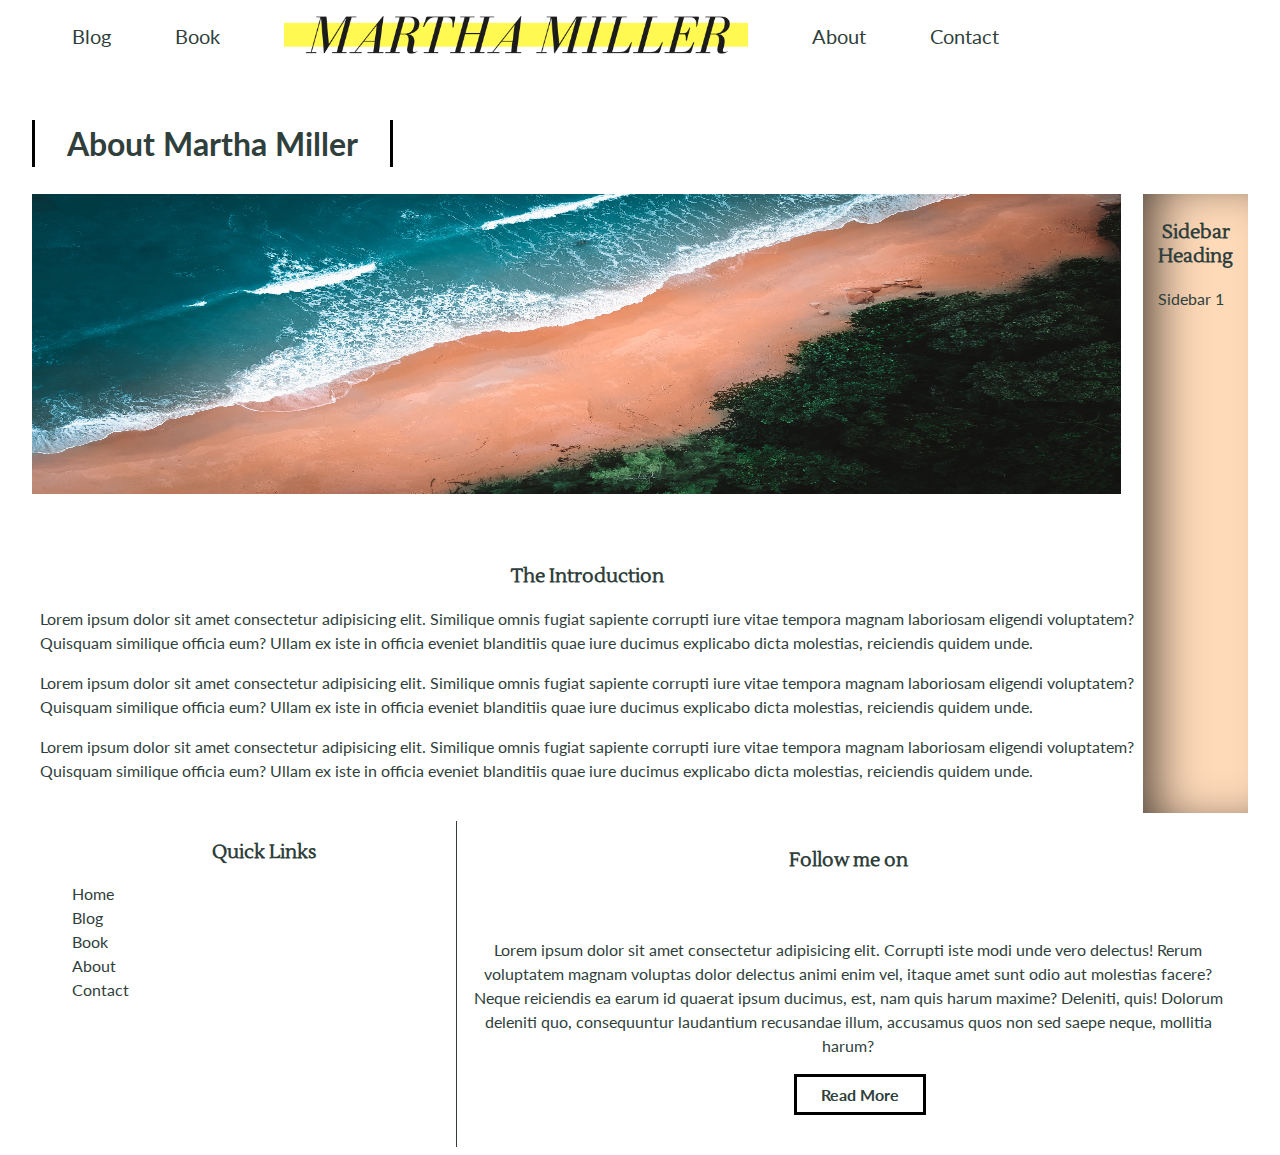
<file: html/about.html>
<!DOCTYPE html>
<html lang="en">
  <head>
    <meta charset="UTF-8" />
    <meta name="viewport" content="width=device-width, initial-scale=1.0" />
    <title>About Martha Miller</title>
    <link rel="stylesheet" href="/css/style.css" />
    <link
      rel="stylesheet"
      href="https://pro.fontawesome.com/releases/v5.10.0/css/all.css"
      integrity="sha384-AYmEC3Yw5cVb3ZcuHtOA93w35dYTsvhLPVnYs9eStHfGJvOvKxVfELGroGkvsg+p"
      crossorigin="anonymous"
    />
  </head>
  <body>
    <nav>
      <div>
        <ul id="main-menu">
            <li><a href="bloglist.html">Blog</a></li>
            <li><a href="book.html">Book</a></li>
            <div id="logo">
              <a href="index.html">
                <img
                  id="logo-img"
                  src="/img/logo.png"
                  alt="Martha Miller Writes Logo"
                />
              </a>
            </div>
            <li><a href="about.html">About</a></li>
            <li><a href="contact.html">Contact</a></li>
          </ul>
      </div>
      <!-- mobile -->
      <div id="menu-icon">
        <i class="fas fa-bars"></i>
      </div>
      <ul id="slideout-menu">
        <li><a href="index.html">Home</a></li>
        <li><a href="bloglist.html">Blog</a></li>
        <li><a href="book.html">Book</a></li>
        <li><a href="about.html">About</a></li>
        <li><a href="contact.html">Contact</a></li>
      </ul>
    </nav>
    <main>
        <h2 class="page-heading">About Martha Miller</h2>
        <div id="post-container">
            <section id="blogpost">
              <div class="card">
                <div class="card-image">
                  <img src="/img/beach-1.jpg" alt="Card Image">
                </div>
                <br>
                <div class="card-description">
                  <h3>The Introduction</h3>
                  <p>Lorem ipsum dolor sit amet consectetur adipisicing elit. Similique omnis fugiat sapiente corrupti iure vitae
                    tempora magnam laboriosam eligendi voluptatem? Quisquam similique officia eum? Ullam ex iste in officia eveniet
                    blanditiis quae iure ducimus explicabo dicta molestias, reiciendis quidem unde.</p>
                  <p>Lorem ipsum dolor sit amet consectetur adipisicing elit. Similique omnis fugiat sapiente corrupti iure vitae
                    tempora magnam laboriosam eligendi voluptatem? Quisquam similique officia eum? Ullam ex iste in officia eveniet
                    blanditiis quae iure ducimus explicabo dicta molestias, reiciendis quidem unde.</p>
                  <p>Lorem ipsum dolor sit amet consectetur adipisicing elit. Similique omnis fugiat sapiente corrupti iure vitae
                    tempora magnam laboriosam eligendi voluptatem? Quisquam similique officia eum? Ullam ex iste in officia eveniet
                    blanditiis quae iure ducimus explicabo dicta molestias, reiciendis quidem unde.</p>
                </div>
              </div>
            </section>
      
            <aside id="sidebar">
              <h3>Sidebar Heading</h3>
              <p>Sidebar 1</p>
            </aside>
          </div>
      <footer>
            <div id="left-footer">
                <h3>Quick Links</h3>
                <p>
          <ul>
            <li><a href="index.html">Home</a></li>
            <li><a href="bloglist.html">Blog</a></li>
            <li><a href="book.html">Book</a></li>
            <li><a href="about.html">About</a></li>
            <li><a href="contact.html">Contact</a></li>
          </ul>
        </p>
    </div>
        <div id="right-footer">
            <h3>Follow me on</h3>
                <div id="social-media-footer">
          <ul>
            <li>
              <a href="#">
                <i class="fab fa-linkedin"></i>
              </a>
            </li>
            <li>
              <a href="#">
                <i class="fab fa-twitter"></i>
              </a>
            </li>
          </ul>
        </div>
        <p>
          Lorem ipsum dolor sit amet consectetur adipisicing elit. Corrupti iste
          modi unde vero delectus! Rerum voluptatem magnam voluptas dolor
          delectus animi enim vel, itaque amet sunt odio aut molestias
          facere?Neque reiciendis ea earum id quaerat ipsum ducimus, est, nam
          quis harum maxime? Deleniti, quis! Dolorum deleniti quo, consequuntur
          laudantium recusandae illum, accusamus quos non sed saepe neque,
          mollitia harum?
        </p>
        <div class="center">
        <a href="#" class="btn-readmore">Read More</a>
        </div>  
      </footer>
    </main>
    <script src="/js/main.js"></script>
  </body>
</html>
</file>
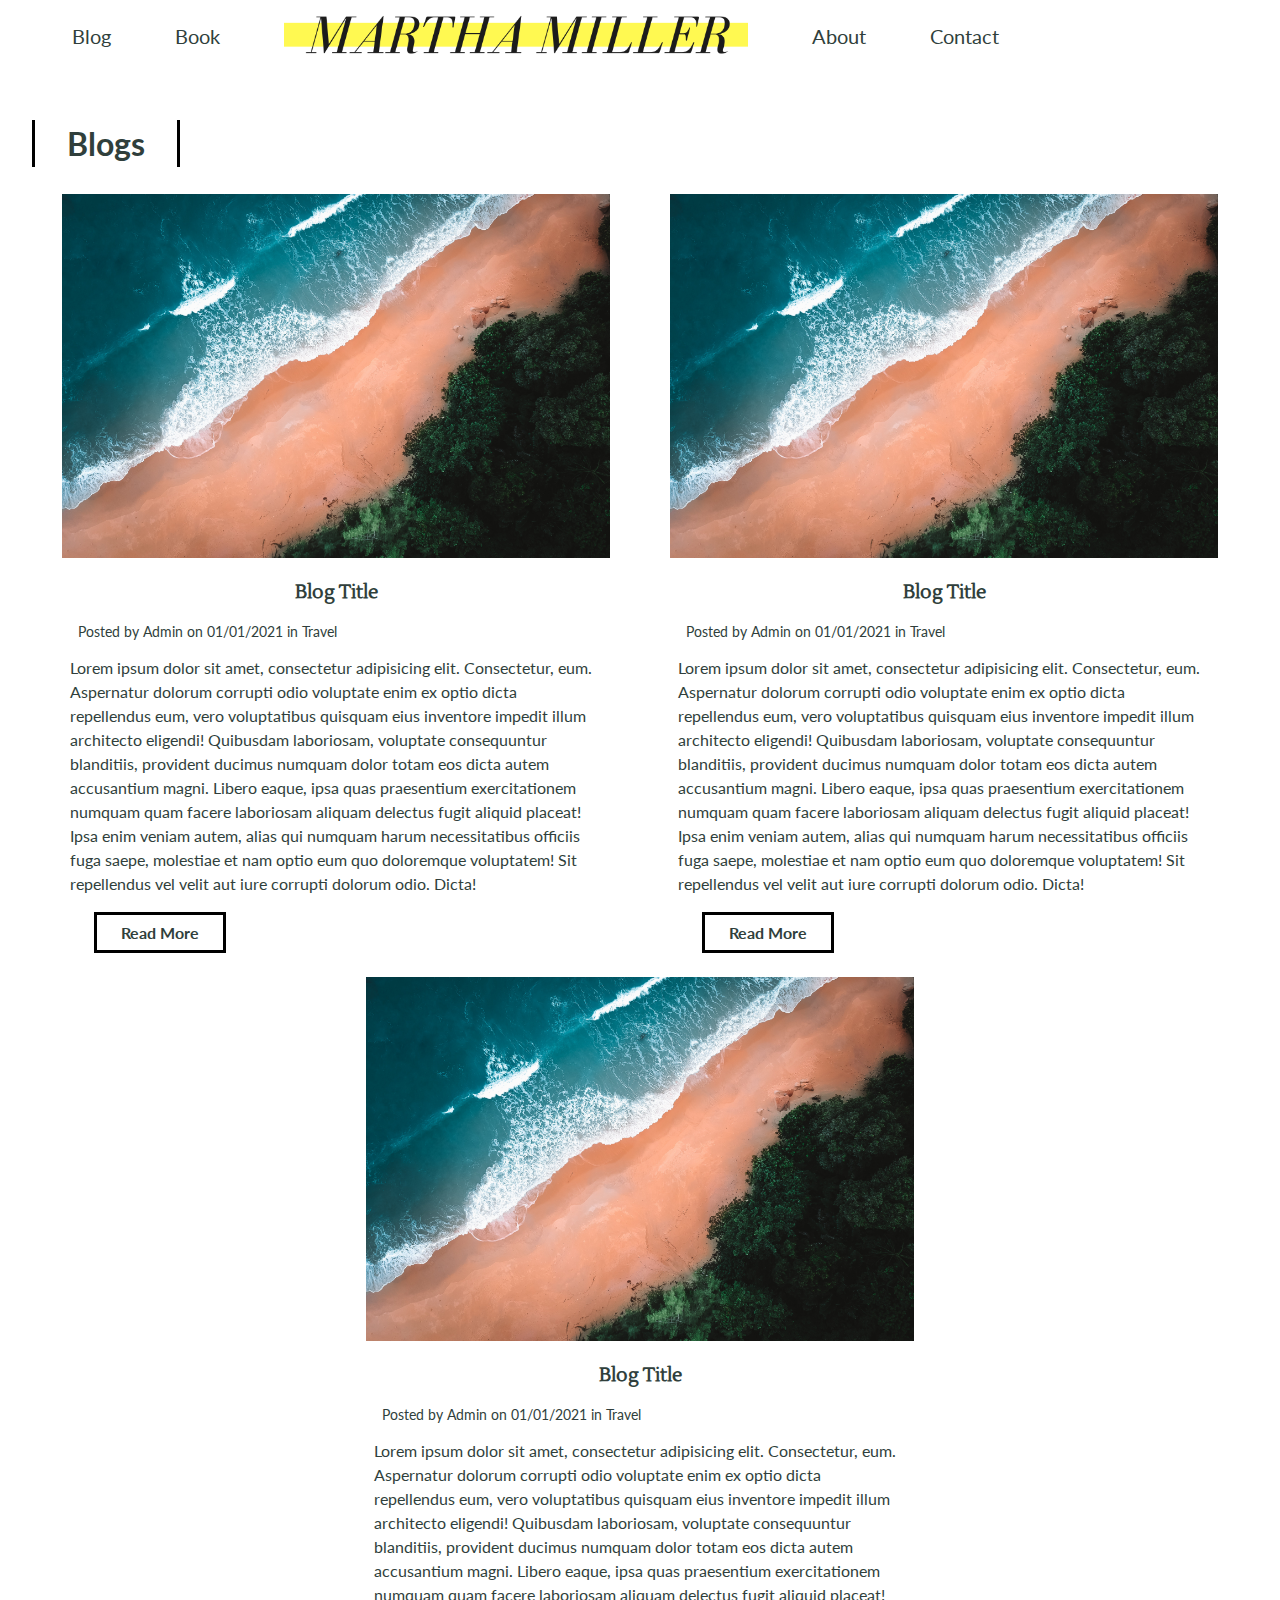
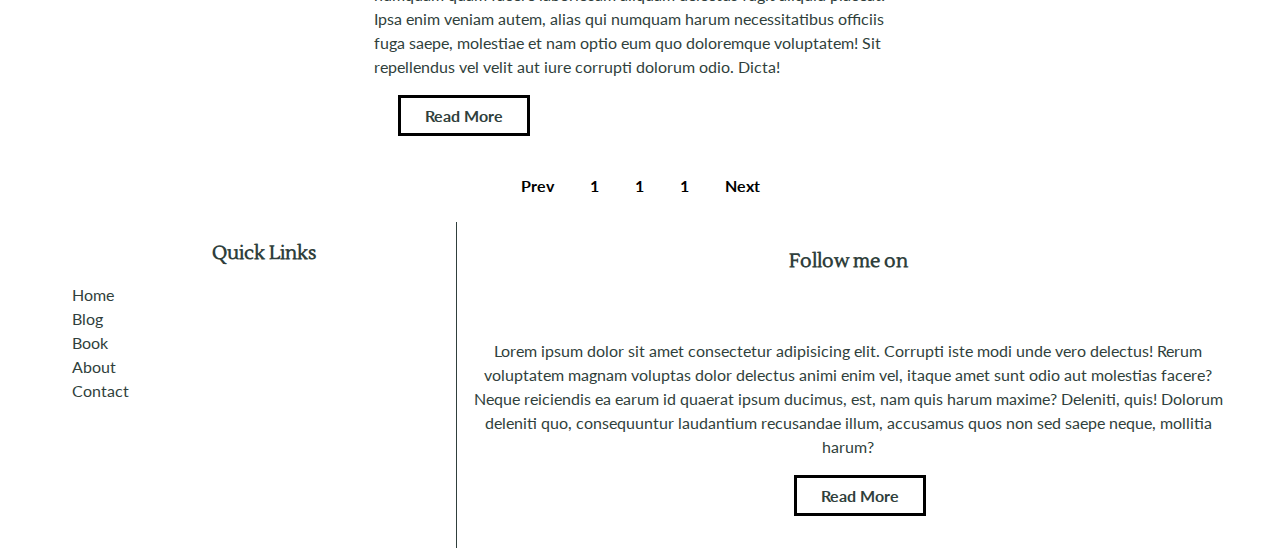
<file: html/bloglist.html>
<!DOCTYPE html>
<html lang="en">
  <head>
    <meta charset="UTF-8" />
    <meta name="viewport" content="width=device-width, initial-scale=1.0" />
    <title>Martha Miller Writes</title>
    <link rel="stylesheet" href="/css/style.css" />
    <link
      rel="stylesheet"
      href="https://pro.fontawesome.com/releases/v5.10.0/css/all.css"
      integrity="sha384-AYmEC3Yw5cVb3ZcuHtOA93w35dYTsvhLPVnYs9eStHfGJvOvKxVfELGroGkvsg+p"
      crossorigin="anonymous"
    />
  </head>
  <body>
    <nav>
      <div>
        <ul id="main-menu">
          <li><a href="bloglist.html">Blog</a></li>
          <li><a href="book.html">Book</a></li>
          <div id="logo">
            <a href="index.html">
              <img
                id="logo-img"
                src="/img/logo.png"
                alt="Martha Miller Writes Logo"
              />
            </a>
          </div>
          <li><a href="about.html">About</a></li>
          <li><a href="contact.html">Contact</a></li>
        </ul>
      </div>
      <!-- mobile -->
      <div id="menu-icon">
        <i class="fas fa-bars"></i>
      </div>
      <ul id="slideout-menu">
        <li><a href="index.html">Home</a></li>
        <li><a href="bloglist.html">Blog</a></li>
        <li><a href="book.html">Book</a></li>
        <li><a href="about.html">About</a></li>
        <li><a href="contact.html">Contact</a></li>
      </ul>
    </nav>
    <!-- <div id="banner">
      <h1>Welcome to Martha Miller Writes</h1>
      <p>
        Lorem ipsum, dolor sit amet consectetur adipisicing elit. Ex, quas
        quaerat nam eligendi fugit sed aspernatur commodi omnis quibusdam
        corrupti nostrum adipisci unde asperiores. Mollitia maiores consequatur
        laboriosam rerum quasi? Similique alias consequuntur deserunt sapiente
        assumenda accusantium ab reiciendis dignissimos qui, praesentium,
        adipisci cum voluptate quos reprehenderit maiores amet ex harum!
        Accusantium natus quaerat consequuntur asperiores velit hic cumque
        atque! Eligendi excepturi ex sunt omnis numquam!
      </p>
    </div> -->
    <main>
      <h2 class="page-heading">Blogs</h2>

      <section>
        <div class="card">
          <div class="card-image">
            <a href="">
              <img src="/img/beach-1.jpg" alt="Card Image" class="card-image" />
            </a>
          </div>
          <div class="card-description">
            <a href="#">
              <h3>Blog Title</h3>
            </a>
            <div class="card-meta">
                Posted by Admin on 01/01/2021 in <a href="#">Travel</a>
            </div>
            <p>
              Lorem ipsum dolor sit amet, consectetur adipisicing elit.
              Consectetur, eum. Aspernatur dolorum corrupti odio voluptate enim
              ex optio dicta repellendus eum, vero voluptatibus quisquam eius
              inventore impedit illum architecto eligendi! Quibusdam laboriosam,
              voluptate consequuntur blanditiis, provident ducimus numquam dolor
              totam eos dicta autem accusantium magni. Libero eaque, ipsa quas
              praesentium exercitationem numquam quam facere laboriosam aliquam
              delectus fugit aliquid placeat! Ipsa enim veniam autem, alias qui
              numquam harum necessitatibus officiis fuga saepe, molestiae et nam
              optio eum quo doloremque voluptatem! Sit repellendus vel velit aut
              iure corrupti dolorum odio. Dicta!
            </p>
            <a href="#" class="btn-readmore">Read More</a>
          </div>
        </div>
        <div class="card">
            <div class="card-image">
              <a href="">
                <img src="/img/beach-1.jpg" alt="Card Image" class="card-image" />
              </a>
            </div>
            <div class="card-description">
              <a href="#">
                <h3>Blog Title</h3>
              </a>
              <div class="card-meta">
                  Posted by Admin on 01/01/2021 in <a href="#">Travel</a>
              </div>
              <p>
                Lorem ipsum dolor sit amet, consectetur adipisicing elit.
                Consectetur, eum. Aspernatur dolorum corrupti odio voluptate enim
                ex optio dicta repellendus eum, vero voluptatibus quisquam eius
                inventore impedit illum architecto eligendi! Quibusdam laboriosam,
                voluptate consequuntur blanditiis, provident ducimus numquam dolor
                totam eos dicta autem accusantium magni. Libero eaque, ipsa quas
                praesentium exercitationem numquam quam facere laboriosam aliquam
                delectus fugit aliquid placeat! Ipsa enim veniam autem, alias qui
                numquam harum necessitatibus officiis fuga saepe, molestiae et nam
                optio eum quo doloremque voluptatem! Sit repellendus vel velit aut
                iure corrupti dolorum odio. Dicta!
              </p>
              <a href="#" class="btn-readmore">Read More</a>
            </div>
          </div>
          <div class="card">
            <div class="card-image">
              <a href="">
                <img src="/img/beach-1.jpg" alt="Card Image" class="card-image" />
              </a>
            </div>
            <div class="card-description">
              <a href="#">
                <h3>Blog Title</h3>
              </a>
              <div class="card-meta">
                  Posted by Admin on 01/01/2021 in <a href="#">Travel</a>
              </div>
              <p>
                Lorem ipsum dolor sit amet, consectetur adipisicing elit.
                Consectetur, eum. Aspernatur dolorum corrupti odio voluptate enim
                ex optio dicta repellendus eum, vero voluptatibus quisquam eius
                inventore impedit illum architecto eligendi! Quibusdam laboriosam,
                voluptate consequuntur blanditiis, provident ducimus numquam dolor
                totam eos dicta autem accusantium magni. Libero eaque, ipsa quas
                praesentium exercitationem numquam quam facere laboriosam aliquam
                delectus fugit aliquid placeat! Ipsa enim veniam autem, alias qui
                numquam harum necessitatibus officiis fuga saepe, molestiae et nam
                optio eum quo doloremque voluptatem! Sit repellendus vel velit aut
                iure corrupti dolorum odio. Dicta!
              </p>
              <a href="#" class="btn-readmore">Read More</a>
            </div>
          </div>
      </section>

      <div class="pagination">
          <a href="#">Prev</a>
          <a href="#">1</a>
          <a href="#">1</a>
          <a href="#">1</a>
          <a href="#">Next</a>
      </div>
      <footer>
            <div id="left-footer">
                <h3>Quick Links</h3>
                <p>
                  <ul>
                    <li><a href="index.html">Home</a></li>
                    <li><a href="bloglist.html">Blog</a></li>
                    <li><a href="book.html">Book</a></li>
                    <li><a href="about.html">About</a></li>
                    <li><a href="contact.html">Contact</a></li>
                  </ul>
        </p>
    </div>
        <div id="right-footer">
            <h3>Follow me on</h3>
                <div id="social-media-footer">
          <ul>
            <li>
              <a href="#">
                <i class="fab fa-linkedin"></i>
              </a>
            </li>
            <li>
              <a href="#">
                <i class="fab fa-twitter"></i>
              </a>
            </li>
          </ul>
        </div>
        <p>
          Lorem ipsum dolor sit amet consectetur adipisicing elit. Corrupti iste
          modi unde vero delectus! Rerum voluptatem magnam voluptas dolor
          delectus animi enim vel, itaque amet sunt odio aut molestias
          facere?Neque reiciendis ea earum id quaerat ipsum ducimus, est, nam
          quis harum maxime? Deleniti, quis! Dolorum deleniti quo, consequuntur
          laudantium recusandae illum, accusamus quos non sed saepe neque,
          mollitia harum?
        </p>
        <div class="center">
        <a href="#" class="btn-readmore">Read More</a>
        </div>  
      </footer>
    </main>
    <script src="/js/main.js"></script>
  </body>
</html>
</file>
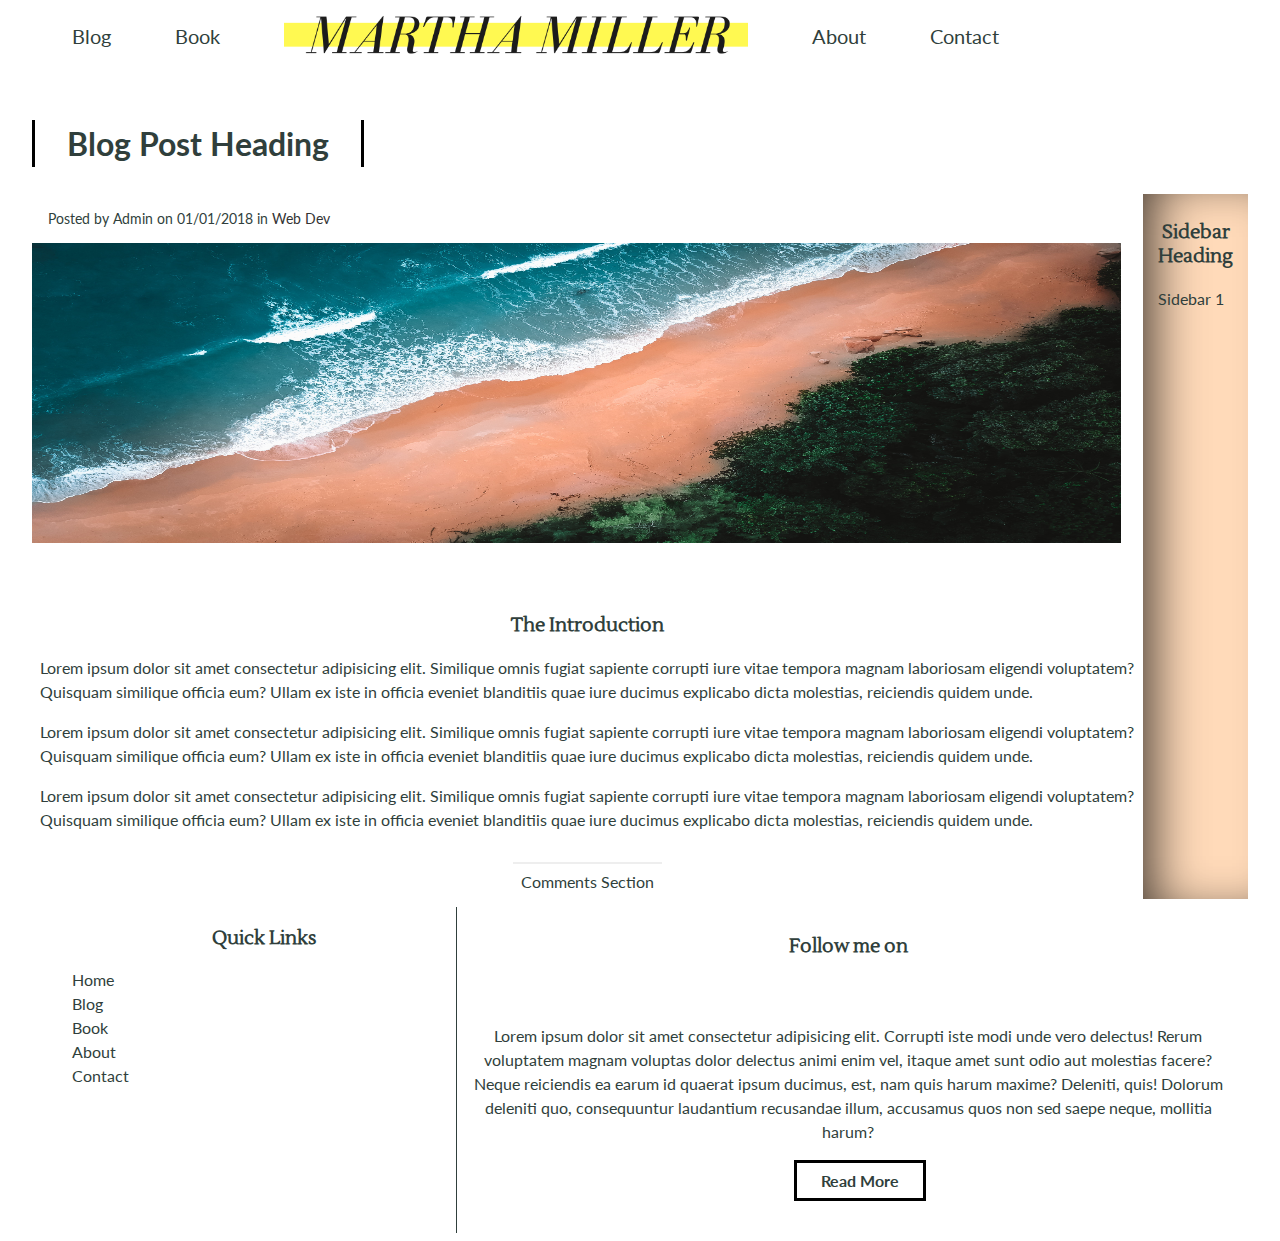
<file: html/blogpost.html>
<!DOCTYPE html>
<html lang="en">
  <head>
    <meta charset="UTF-8" />
    <meta name="viewport" content="width=device-width, initial-scale=1.0" />
    <title>Martha Miller Writes</title>
    <link rel="stylesheet" href="/css/style.css" />
    <link
      rel="stylesheet"
      href="https://pro.fontawesome.com/releases/v5.10.0/css/all.css"
      integrity="sha384-AYmEC3Yw5cVb3ZcuHtOA93w35dYTsvhLPVnYs9eStHfGJvOvKxVfELGroGkvsg+p"
      crossorigin="anonymous"
    />
  </head>
  <body>
    <nav>
      <div>
        <ul id="main-menu">
            <li><a href="bloglist.html">Blog</a></li>
            <li><a href="book.html">Book</a></li>
            <div id="logo">
              <a href="index.html">
                <img
                  id="logo-img"
                  src="/img/logo.png"
                  alt="Martha Miller Writes Logo"
                />
              </a>
            </div>
            <li><a href="about.html">About</a></li>
            <li><a href="contact.html">Contact</a></li>
          </ul>
      </div>
      <!-- mobile -->
      <div id="menu-icon">
        <i class="fas fa-bars"></i>
      </div>
      <ul id="slideout-menu">
        <li><a href="index.html">Home</a></li>
        <li><a href="bloglist.html">Blog</a></li>
        <li><a href="book.html">Book</a></li>
        <li><a href="about.html">About</a></li>
        <li><a href="contact.html">Contact</a></li>
      </ul>
    </nav>
    <main>
        <h2 class="page-heading">Blog Post Heading</h2>
        <div id="post-container">
            <section id="blogpost">
              <div class="card">
                <div class="card-meta-blogpost">
                  Posted by Admin on 01/01/2018 in
                  <a href="#">Web Dev</a>
                </div>
                <div class="card-image">
                  <img src="/img/beach-1.jpg" alt="Card Image">
                </div>
                <br>
                <div class="card-description">
                  <h3>The Introduction</h3>
                  <p>Lorem ipsum dolor sit amet consectetur adipisicing elit. Similique omnis fugiat sapiente corrupti iure vitae
                    tempora magnam laboriosam eligendi voluptatem? Quisquam similique officia eum? Ullam ex iste in officia eveniet
                    blanditiis quae iure ducimus explicabo dicta molestias, reiciendis quidem unde.</p>
                  <p>Lorem ipsum dolor sit amet consectetur adipisicing elit. Similique omnis fugiat sapiente corrupti iure vitae
                    tempora magnam laboriosam eligendi voluptatem? Quisquam similique officia eum? Ullam ex iste in officia eveniet
                    blanditiis quae iure ducimus explicabo dicta molestias, reiciendis quidem unde.</p>
                  <p>Lorem ipsum dolor sit amet consectetur adipisicing elit. Similique omnis fugiat sapiente corrupti iure vitae
                    tempora magnam laboriosam eligendi voluptatem? Quisquam similique officia eum? Ullam ex iste in officia eveniet
                    blanditiis quae iure ducimus explicabo dicta molestias, reiciendis quidem unde.</p>
                </div>
              </div>
      
              <div id="comments-section">
                Comments Section
              </div>
            </section>
      
            <aside id="sidebar">
              <h3>Sidebar Heading</h3>
              <p>Sidebar 1</p>
            </aside>
          </div>
      <footer>
            <div id="left-footer">
                <h3>Quick Links</h3>
                <p>
          <ul>
            <li><a href="index.html">Home</a></li>
            <li><a href="bloglist.html">Blog</a></li>
            <li><a href="book.html">Book</a></li>
            <li><a href="about.html">About</a></li>
            <li><a href="contact.html">Contact</a></li>
          </ul>
        </p>
    </div>
        <div id="right-footer">
            <h3>Follow me on</h3>
                <div id="social-media-footer">
          <ul>
            <li>
              <a href="#">
                <i class="fab fa-linkedin"></i>
              </a>
            </li>
            <li>
              <a href="#">
                <i class="fab fa-twitter"></i>
              </a>
            </li>
          </ul>
        </div>
        <p>
          Lorem ipsum dolor sit amet consectetur adipisicing elit. Corrupti iste
          modi unde vero delectus! Rerum voluptatem magnam voluptas dolor
          delectus animi enim vel, itaque amet sunt odio aut molestias
          facere?Neque reiciendis ea earum id quaerat ipsum ducimus, est, nam
          quis harum maxime? Deleniti, quis! Dolorum deleniti quo, consequuntur
          laudantium recusandae illum, accusamus quos non sed saepe neque,
          mollitia harum?
        </p>
        <div class="center">
        <a href="#" class="btn-readmore">Read More</a>
        </div>  
      </footer>
    </main>
    <script src="/js/main.js"></script>
  </body>
</html>
</file>
<file: css/style.css>
@import url('https://fonts.googleapis.com/css2?family=Lato:ital,wght@0,300;0,400;0,700;1,300;1,400;1,700&family=Lustria&display=swap');

body{
    font-family: 'Lato', sans-serif;
    color: #303F3C;
    margin: 0;
}

h1, h2 , h3, h4, h5 {
    font-family: Lustria;
    color: #303F3C;
    text-align: center;
}

h1 {
    padding: 8px;
    border-radius: 8px;
    margin: 0;
    font-size: 64px;
  }

p {
    line-height: 1.5;
}

main{
    margin: auto;
}

a {
    text-decoration: none;
    color: black;
  }
  
a:hover {
text-decoration: underline;
}

#banner{
        height: 100vh;
        display: flex;
        align-items: center;
        justify-content: center;
        flex-direction: column;
        background-image: url(/img/beach-3.jpg);
        background-size: cover;
        background-attachment: fixed;
        background-position: center;
        background-blend-mode: overlay;
        color: white;
}

#banner h3{
    color: black;
    border-radius: 8px;
    padding: 0 24px;
    font-size: 24px;
}

#logo-img{
    height: 50px;
    display: flex;
    padding: 0 32px;
    align-items: center;
    transition: .4s;
}

#logo-img:hover{
background-color: black;}

/* Nav */
nav {
    height: 72px;
    background: white;
    width: 100%;
    margin: 0;
    position: fixed;
    font-family: 'Lato', sans-serif;
    font-size: 20px;
    display: flex;
    justify-content: space-between;
    padding: 0 16px 0 0;
    box-sizing: border-box;
    z-index: 100;
}


a {
    text-decoration: none;
}

nav a {
    padding: 0 32px;
    color: #303F3C;
    transition: 0.4s;
}

nav a:hover {
    text-decoration: none;
    color: orange;
}

nav ul {
    list-style: none;
    display: flex;
    justify-content: space-around;
    align-items: center;
    height: 100%;
    margin: 0;
}

#menu-icon{
    height: 100;
    font-size: 28px;
    padding: 0 4px;
    color: #303F3C;
    display: none;
    align-items: center;
}

#slideout-menu{
    display: none;
    background-color: peachpuff;
    z-index: 100;
    position: fixed; 
    transition: 0.4s;
    margin-top: 72px;
    width: 100%;
    text-align: center;
    opacity: 0;
    pointer-events: none;
}

#slideout-menu ul{
    list-style: none;
    padding: 0 32px;
}

#slideout-menu ul li{
    padding: 8px;
}

#slideout-menu{
    font-family: 'Lato', sans-serif;
    font-size: 20px;
    color: #303F3C;
    display: block;
}

/* Sections */
section{
    display: flex;
    justify-content: space-around;
    flex-wrap: wrap;
}

.section-heading{
    font-size: 32px;
    font-family: 'Lato', sans-serif;
    border-left: 3px solid #303F3C;
    border-right: 3px solid #303F3C;
    transition: all 0.4s;
    display:inline-block;
    padding: 4px 32px;
    color: #303F3C;
}

.section-heading:hover{
    padding: 4px 48px;
    background-color: peachpuff;

}

/* Section Source */

#section-source p{
    padding: 8px;
    text-align: center;
}

#section-source a {
    margin: 8px;
    text-align: center;
}

/* Cards */

.card-image{
    transition: 0.4s;
}

.card-image:hover{
    box-shadow: 0 10px 6px -6px #777;
}

.card .card-description{
    padding: 0 8px;
}

.card-meta-blogpost{
    color:#303F3C;
    font-size:14px;
    padding: 16px;
    font-family: 'Lato', sans-serif;
  }
  
  .card-meta-blogpost a{
    color:#333;
  }

  /* Read more buttons */

.btn-readmore {
    padding: 8px 24px;
    color: #303F3C;
    border: 3px solid black;
    transition: 0.4s;
    display: inline-block;
    margin-bottom: 24px;
    margin-left: 24px;
    font-weight: bold;
    cursor: pointer;
    background-color: white;
}

.btn-readmore:hover{
    background-color: peachpuff;
    padding: 8px 64px;
    color: white;

}

.center{
    text-align: center;
}

footer{
    background-color: white;
    padding: 8px;
    color: #303F3C;
    display: flex;
}

footer a {
    color: #303F3C;
}

footer #left-footer{
    flex: 1;
    border-right: 1px solid #303F3C;
    padding-left: 32px;
}

footer #left-footer ul{
    padding: 0;
    list-style: none;
    line-height: 1.5;
}

footer #right-footer{
    flex: 2;
    padding: 8px;
    text-align: center;
}

footer #social-media-footer a .fa-linkedin, footer #social-media-footer a .fa-twitter{
    color: #303F3C;
    transition: 0.4s;
} 

footer #social-media-footer ul{
    display: flex;
    list-style: none;
    justify-content: center;
    padding: 0;
}

footer #social-media-footer ul li{
    font-size: 48px;
    padding: 16px;
    transition: 0.4s;
}

footer #social-media-footer ul li:hover a .fa-linkedin{
    color: peachpuff;
}

footer #social-media-footer ul li:hover a .fa-twitter{
    color: peachpuff;
}

/* Bloglist Page */

.page-heading{
    font-size: 32px;
    font-family: 'Lato', sans-serif;
    border-left: 3px solid black;
    border-right: 3px solid black;
    transition: all 0.4s;
    display: inline-block;
    padding: 4px 32px;
    margin-top: 120px;
}

.page-heading:hover{
    padding: 4px 48px;
    background: peachpuff;
}

.card-meta{
    color: #303F3C;
    font-size: 14px;
    padding-left: 8px;
    font-family: 'Lato', sans-serif;
}

.card-meta a{
    color: #303F3C;
}

/* Pagination */

.pagination{
    padding: 8px;
    text-align: center;
    font-weight: bold;
}

.pagination a {
    border-bottom: 3px solid white;
    display: inline-block;
    padding: 8px 16px;
    transition: 0.4s;
}

.pagination a:hover{
    text-decoration: none;
    border-bottom: 3px solid black;
    display: inline-block;
    padding: 8px 16px;
    transition: 0.4s;
}

/* Blog Post */

#post-container{
    display: flex;
}

#blog-post{
    display: flex;
    flex-direction: column;
    width: 70%;
    border-left: 1px solid #303F3C;
}

#blogpost .card{
    width: 100%;
}

#blogpost .card-image img{
    max-height: 300px;
    width: 98%;
    margin-bottom: 30px;
}

#blogpost .card-description {
    margin-bottom: 30px;
}

#blogpost .card-image:hover{
    box-shadow: none;
}

/* Sidebar */

#sidebar{
    background: peachpuff;
    flex: 1;
    padding: 8px 15px;
    color: #303F3C;
    box-shadow: inset 27px 0 51px -18px rgba(0, 0, 0, 0.75);
}

/* Comments */

#comments-section{
    border-top: 2px solid #eee;
    padding: 8px;
}

/* Media Queries */
@media (max-width: 900px){
    nav ul {
        display: none;
    }

    #menu-icon{
        display: flex;
    }

    .slideout-menu{
        display: block;
    }

    #blog-post{
        width: 100%;
        border-left: 0;
    }

    #sidebar{
        display: none;
    }
}


@media(max-width:719px){
    main {
        width: 95%;
    }

    section{
        flex-direction: column;
    }

    .card,
    .card .card-image img{
        width: 100%
    }

    footer {
        flex-direction: column;
        text-align: center;
      }

    footer #left-footer{
        flex: 1;
        border-right: 0;
        padding-left: 0;
    }

    footer #right-footer{
        background: peachpuff;
    }

    footer #right-footer a {
        color: #303F3C;
        background-color: peachpuff;
    }

    footer #social-media-footer a .fa-linkedin,
    footer #social-media-footer a .fa-linkedin{
        color: #303F3C;
        transition: 0.4s;
    }
}

@media (max-width: 600px){
    main {
        width: 100%;
    }

    h1{
        font-size: 48px;
    }

    .card{
        text-align: center;
    }
}


@media(min-width:720px){
    main{
        width: 95%;
    }

    .card{
        width: 45%;
    }

    .card .card-image img {
        width: 100%;
    }
}
</file>
